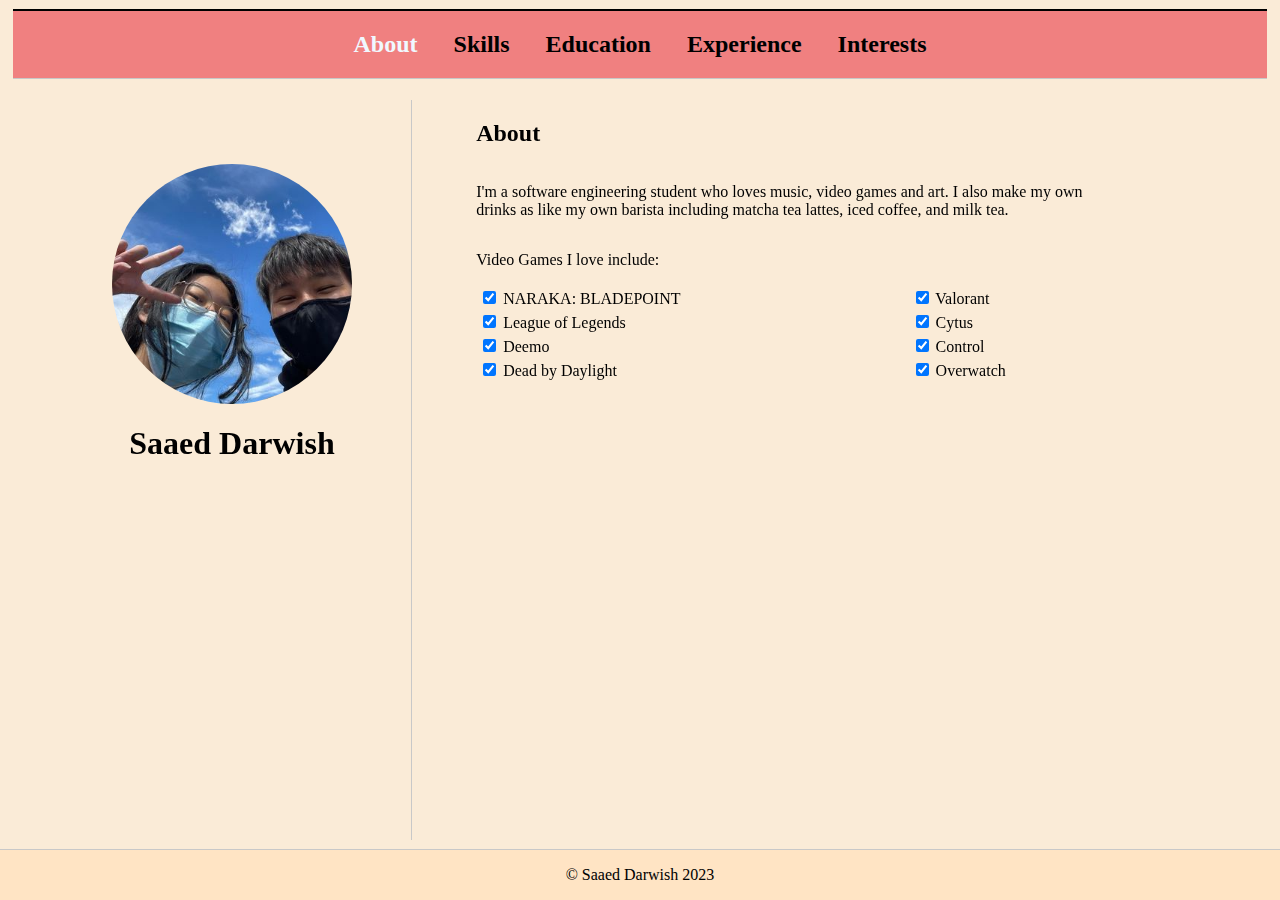
<file: index.html>
<!DOCTYPE html>
<html lang="en-US">
<head>
    <meta charset="utf-8">
    <meta name="viewport" content="width=device-width">
    <title>Personal Website - About</title>
    <link rel="stylesheet" href="style.css"/>
</head>

<body>
    <section class="nav">
    <h2 style="text-align: center;"><a class="current-page">About</a> <a href="skills.html">Skills</a> <a href="education.html">Education</a> <a href="experience.html">Experience</a> <a href="interests.html">Interests</a></h2>
    </section>
    <section class="left">
    <img alt="Saaed Darwish" style="width: 75%; display: block; margin-left: auto; margin-right: auto;" src="Me.jpg">
    <h1 style="text-align: center;">Saaed Darwish</h1>
    </section>
    <section class="right">
    <h2>About</h2>
    <p>I'm a software engineering student who loves music, video games and art. I also make my own drinks as like my own barista including matcha tea lattes, iced coffee, and milk tea.</p>
    <p>Video Games I love include:</p>

    <table style="border: 0;">
        <tr>
            <td><input type="checkbox" checked> NARAKA: BLADEPOINT</td>
            <td><input type="checkbox" checked> Valorant</td>
        </tr>
        <tr>
            <td><input type="checkbox" checked> League of Legends</td>
            <td><input type="checkbox" checked> Cytus</td>
        </tr>
        <tr>
            <td><input type="checkbox" checked> Deemo</td>
            <td><input type="checkbox" checked> Control</td>
        </tr>
        <tr>
            <td><input type="checkbox" checked> Dead by Daylight</td>
            <td><input type="checkbox" checked> Overwatch</td>
        </tr>
    </table>
    </section>
    <section class="footer">
        <p>&#169 Saaed Darwish 2023</p>
    </section>
</body>
</html>
</file>
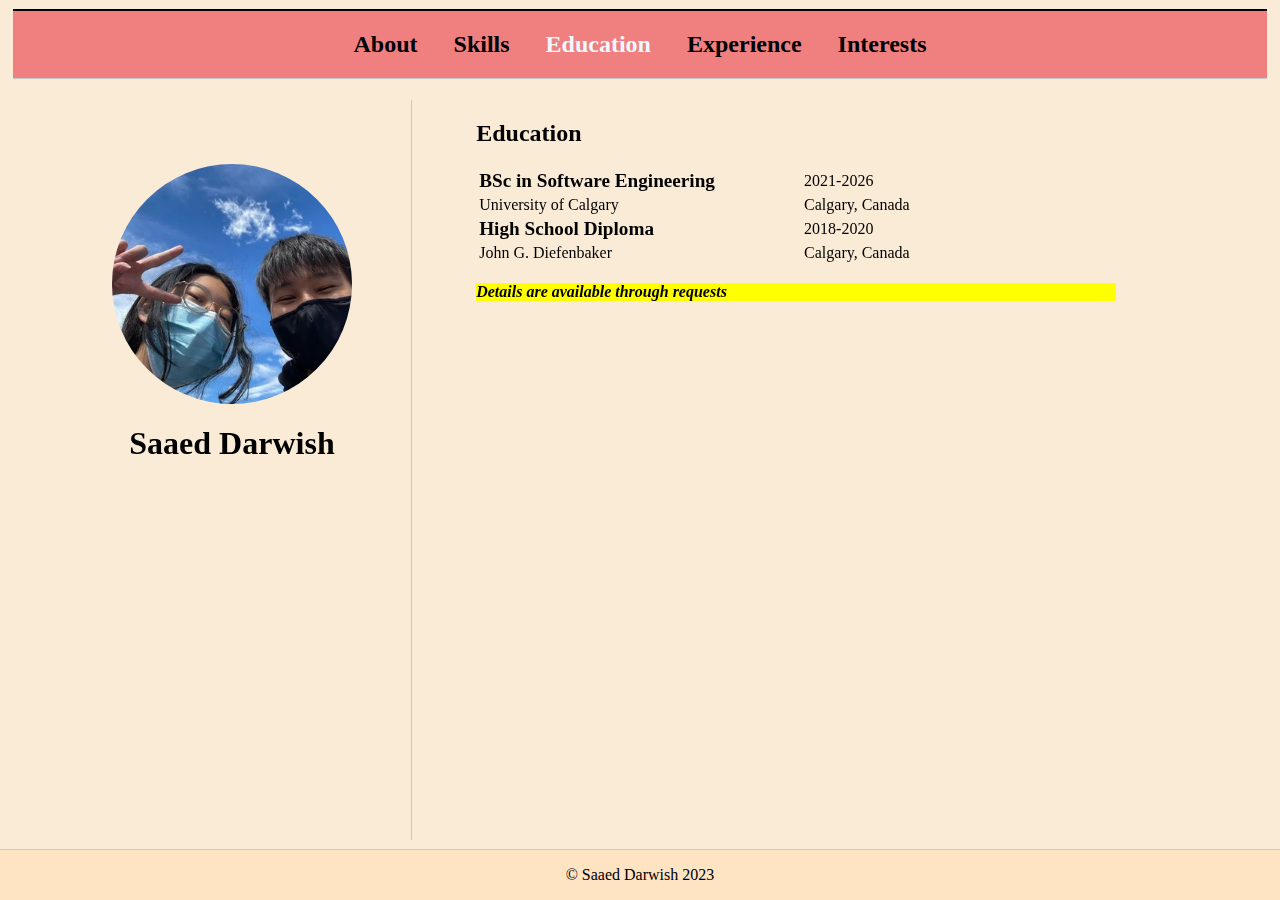
<file: education.html>
<!DOCTYPE html>
<html lang="en-US">
<head>
    <meta charset="utf-8">
    <meta name="viewport" content="width=device-width">
    <title>Personal Website - Education</title>
    <link rel="stylesheet" href="style.css"/>
</head>

<body>
    <section class="nav">
    <h2 style="text-align: center;"><a href="index.html">About</a> <a href="skills.html">Skills</a> <a class="current-page">Education</a> <a href="experience.html">Experience</a> <a href="interests.html">Interests</a></h2>
    </section>
    <section class="left">
    <img alt="Saaed Darwish" style="width: 75%; display: block; margin-left: auto; margin-right: auto;" src="Me.jpg">
    <h1 style="text-align: center;">Saaed Darwish</h1>
    </section>
    <section class="right">
    <h2>Education</h2>

    <table style="width: 475px; border: 0;">
        <tr>
            <th style="text-align: left; font-size: larger;">BSc in Software Engineering</th>
            <td>2021-2026</td>
        </tr>
        <tr>
            <td>University of Calgary</td>
            <td>Calgary, Canada</td>
        </tr>
        <tr>
            <th style="text-align: left; font-size: larger;">High School Diploma</th>
            <td>2018-2020</td>
        </tr>
        <tr>
            <td>John G. Diefenbaker</td>
            <td>Calgary, Canada</td>
        </tr>
    </table>
    <br>
    <mark><i><b>Details are available through requests</b></i></mark>
    </section>
    <section class="footer">
        <p>&#169 Saaed Darwish 2023</p>
    </section>
</body>
</html>
</file>
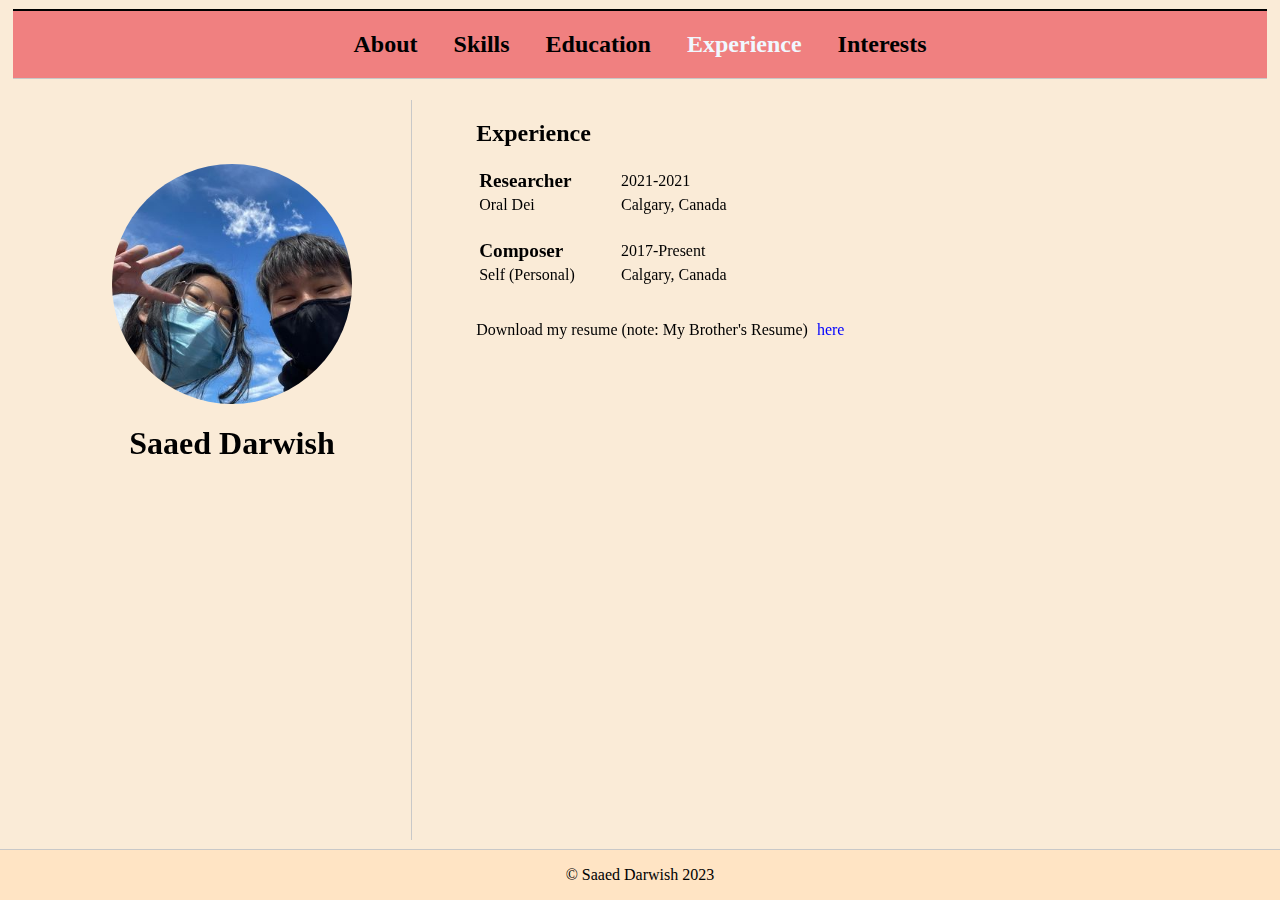
<file: experience.html>
<!DOCTYPE html>
<html lang="en-US">
<head>
    <meta charset="utf-8">
    <meta name="viewport" content="width=device-width">
    <title>Personal Website - Experience</title>
    <link rel="stylesheet" href="style.css"/>
</head>

<body>
    <section class="nav">
    <h2 style="text-align: center;"><a href="index.html">About</a> <a href="skills.html">Skills</a> <a href="education.html">Education</a> <a class="current-page">Experience</a> <a href="interests.html">Interests</a></h2>
    </section>
    <section class="left">
    <img alt="Saaed Darwish" style="width: 75%; display: block; margin-left: auto; margin-right: auto;" src="Me.jpg">
    <h1 style="text-align: center;">Saaed Darwish</h1>
    </section>
    <section class="right">
    <h2>Experience</h2>

    <table style="width: 300px; border: 0;">
        <tr>
            <th style="text-align: left; font-size: larger;">Researcher</th>
            <td>2021-2021</td>
        </tr>
        <tr>
            <td>Oral Dei</td>
            <td>Calgary, Canada</td>
        </tr>
        <tr><td><br></td></tr>
        <tr>
            <th style="text-align: left; font-size: larger;">Composer</th>
            <td>2017-Present</td>
        </tr>
        <tr>
            <td>Self (Personal)</td>
            <td>Calgary, Canada</td>
        </tr>
    </table>
    <br>
    <p>Download my resume (note: My Brother's Resume) <a style="color: blue; padding: 0;" href="Saadat Darwish Resume.pdf" download>here</a></p>
    </section>
    <section class="footer">
        <p>&#169 Saaed Darwish 2023</p>
    </section>
</body>
</html>
</file>
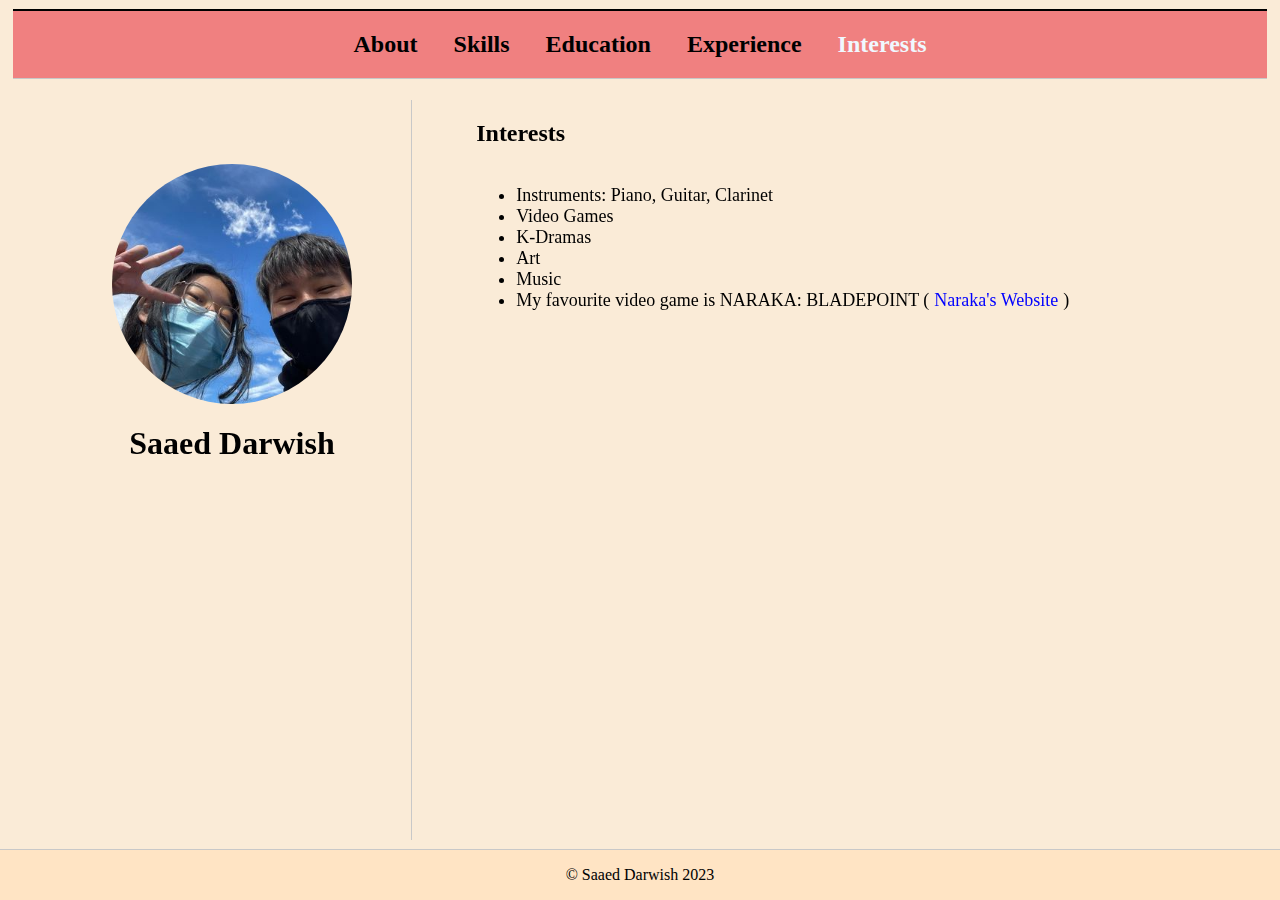
<file: interests.html>
<!DOCTYPE html>
<html lang="en-US">
<head>
    <meta charset="utf-8">
    <meta name="viewport" content="width=device-width">
    <title>Personal Website - Interests</title>
    <link rel="stylesheet" href="style.css"/>
</head>

<body>
    <section class="nav">
    <h2 style="text-align: center;"><a href="index.html">About</a> <a href="skills.html">Skills</a> <a href="education.html">Education</a> <a href="experience.html">Experience</a> <a class="current-page">Interests</a></h2>
    </section>
    <section class="left">
    <img alt="Saaed Darwish" style="width: 75%; display: block; margin-left: auto; margin-right: auto;" src="Me.jpg">
    <h1 style="text-align: center;">Saaed Darwish</h1>
    </section>
    <section class="right">
    <h2>Interests</h2>
    <ul style="font-size: large;">
        <li>Instruments: Piano, Guitar, Clarinet</li>
        <li>Video Games</li>
        <li>K-Dramas</li>
        <li>Art</li>
        <li>Music</li>
        <li>My favourite video game is NARAKA: BLADEPOINT (<a style="color: blue; padding: 0;" href="http://www.narakathegame.com/">Naraka's Website</a>)</li>
    </ul>
    </section>
    <section class="footer">
        <p>&#169 Saaed Darwish 2023</p>
    </section>
</body>
</html>
</file>
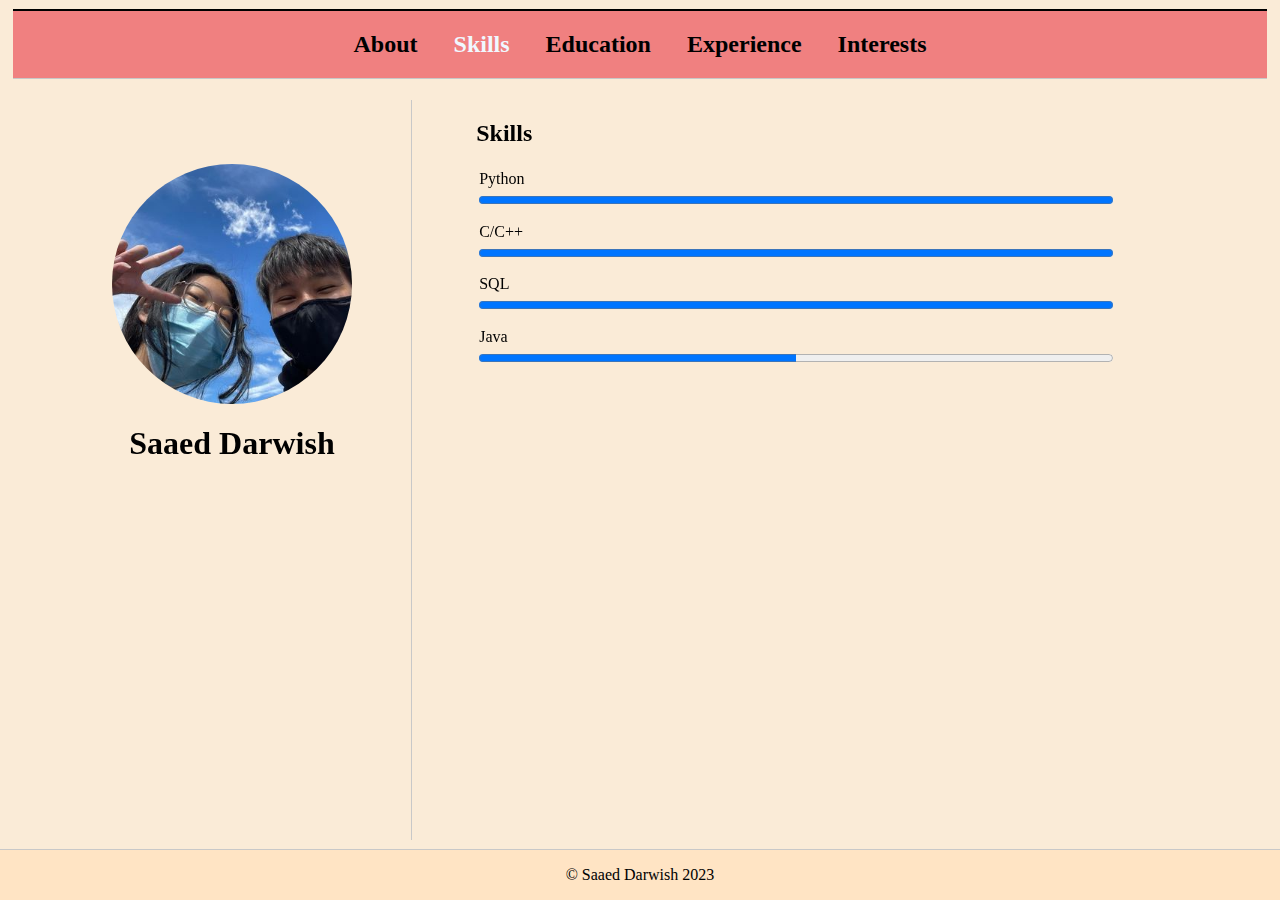
<file: skills.html>
<!DOCTYPE html>
<html lang="en-US">
<head>
    <meta charset="utf-8">
    <meta name="viewport" content="width=device-width">
    <title>Personal Website - Skills</title>
    <link rel="stylesheet" href="style.css"/>
</head>

<body>
    <section class="nav">
    <h2 style="text-align: center;"><a href="index.html">About</a> <a class="current-page">Skills</a> <a href="education.html">Education</a> <a href="experience.html">Experience</a> <a href="interests.html">Interests</a></h2>
    </section>
    <section class="left">
    <img alt="Saaed Darwish" style="width: 75%; display: block; margin-left: auto; margin-right: auto;" src="Me.jpg">
    <h1 style="text-align: center;">Saaed Darwish</h1>
    </section>
    <section class="right">
    <h2>Skills</h2>

    <table>
        <tr>
            <td>Python</td>
        </tr>
        <tr>
            <td><progress max="100" value="100"></progress></td>
        </tr>
        <tr>
            <td>C/C++</td>
        </tr>
        <tr>
            <td><progress max="100" value="100"></progress></td>
        </tr>
        <tr>
            <td>SQL</td>
        </tr>
        <tr>
            <td><progress max="100" value="100"></progress></td>
        </tr>
        <tr>
            <td>Java</td>
        <tr>
            <td><progress max="100" value="50"></progress></td>
        </tr>
    </table>
    </section>
    <section class="footer">
        <p>&#169 Saaed Darwish 2023</p>
    </section>
</body>
</html>
</file>
<file: style.css>
section {
    display: flex;
}

a {
    color: black;
    text-decoration: none;
    margin: 5px;
    padding: 10px;
    flex: 1;
}

img {
    border-radius: 50%;
}

progress {
    width: 100%;
    margin-bottom: 10px;
}

body {
    background-color: antiquewhite;
}

.current-page {
    color: aliceblue;
}

.nav {
    display: flex;
    border-top: 2px solid black;
    border-bottom: 0.5px solid rgb(200, 200, 200);
    justify-content: center;
    position: absolute;
    top: 1%;
    right: 1%;
    left: 1%;
    background-color: lightcoral;
}

.left {
    padding-top: 5%;
    display: flex;
    justify-content: center;
    flex-direction: column;
    width: 25%;
    margin-left: 5%;
    margin-right: 0;
    top: 100px;
    position: fixed;
}

.right {
    flex-direction: column;
    justify-content: left;
    width: 50%;
    height: auto;
    padding-left: 5%;
    top: 100px;
    bottom: 60px;
    margin-right: 5%;
    margin-left: 31.5%;
    flex-wrap: wrap;
    position: fixed;
    border-left: 0.5px solid rgb(200, 200, 200);
}

.footer {
    display: flex;
    position: absolute;
    bottom: 0px;
    right: 0px;
    left: 0px;
    height: 50px;
    border-top: 0.5px solid rgb(200, 200, 200);
    justify-content: center;
    background-color: bisque;
}

@media only screen and (max-width: 800px) {
    .nav {
        position: relative;
    }
    .right {
        position: relative;
        width: 75%;
        border-left: none;
        padding-right: 5%;
        margin-right: 5%;
        margin-left: 8%;
        border-top: 0.5px solid rgb(200, 200, 200);
        padding-bottom: 100px;
        justify-content: center;
    }
    .left {
        width: 50%;
        position: relative;
        margin-left: 25%;
        padding-top: 0;
        margin-top: -60px;
    }
    .footer {
        position: relative;
        margin-top: 5%;
    }
    h2 {
        text-align: center;
    }
}
</file>
